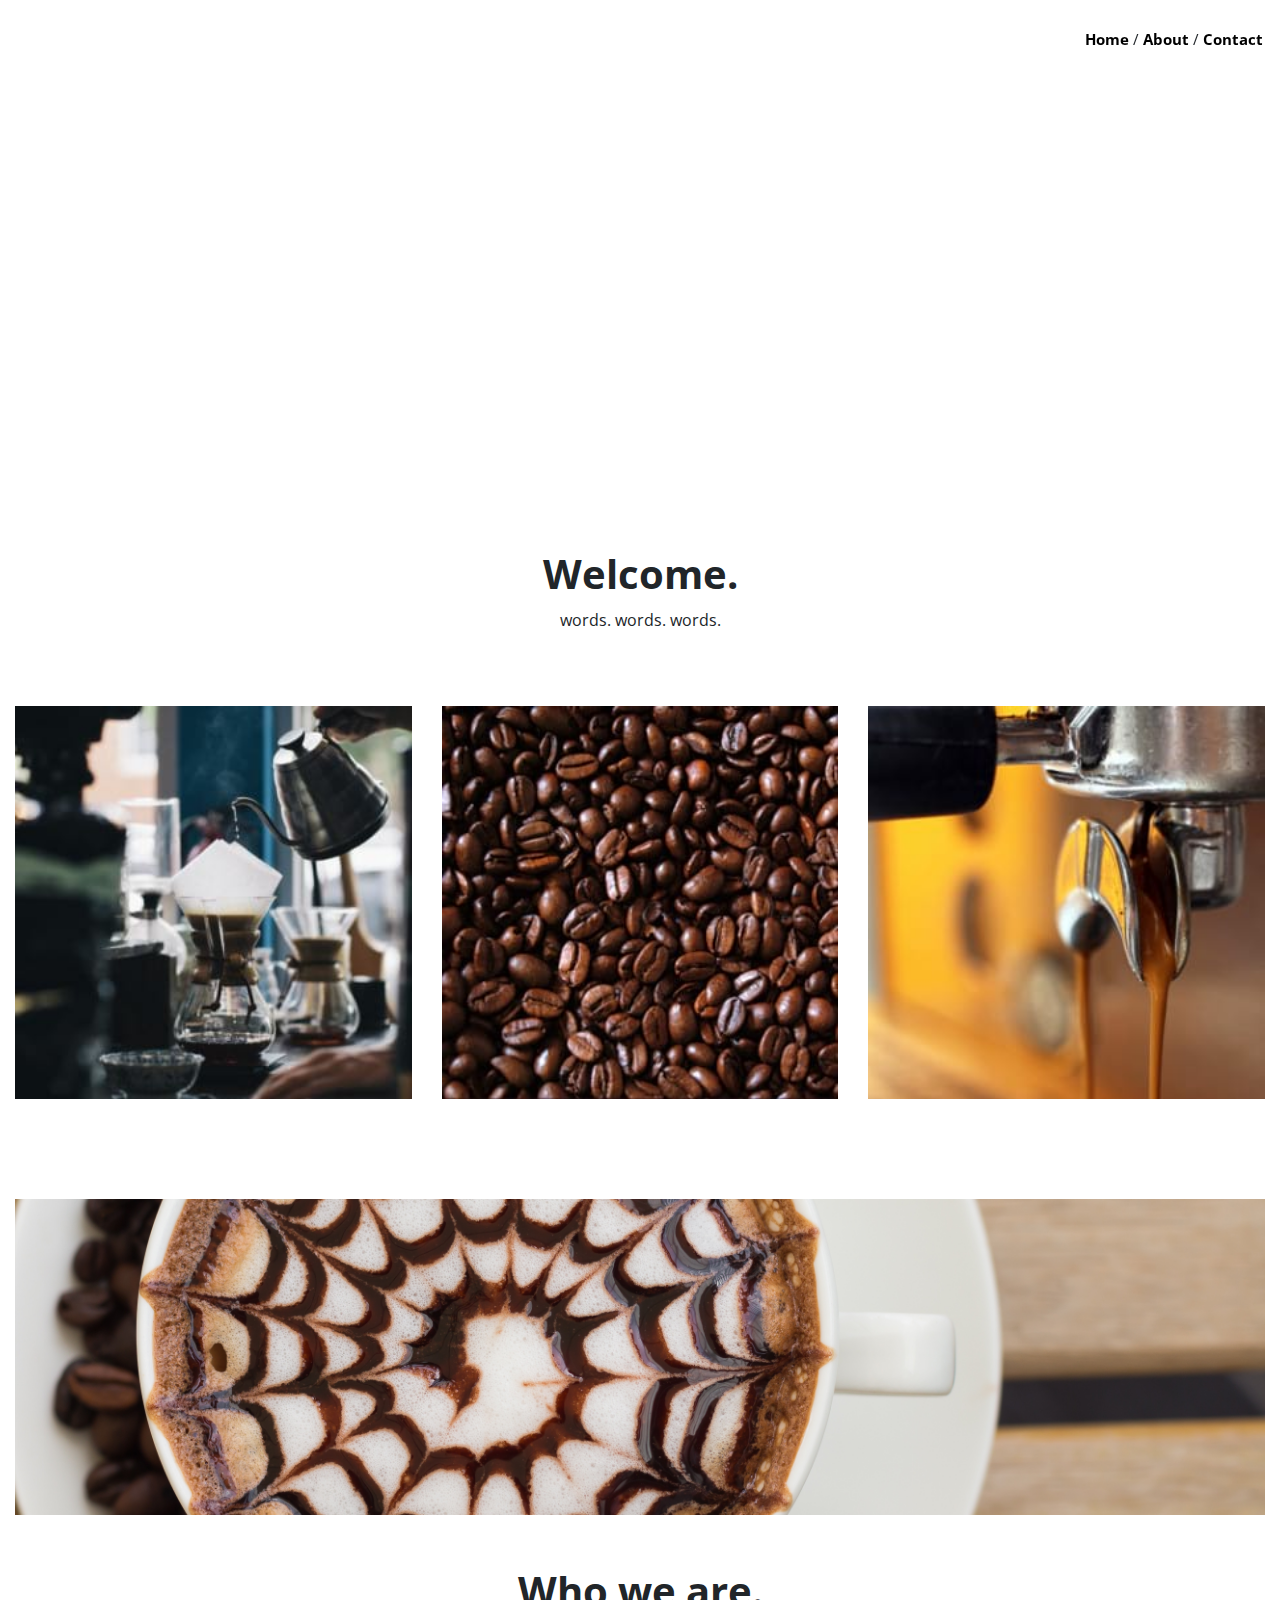
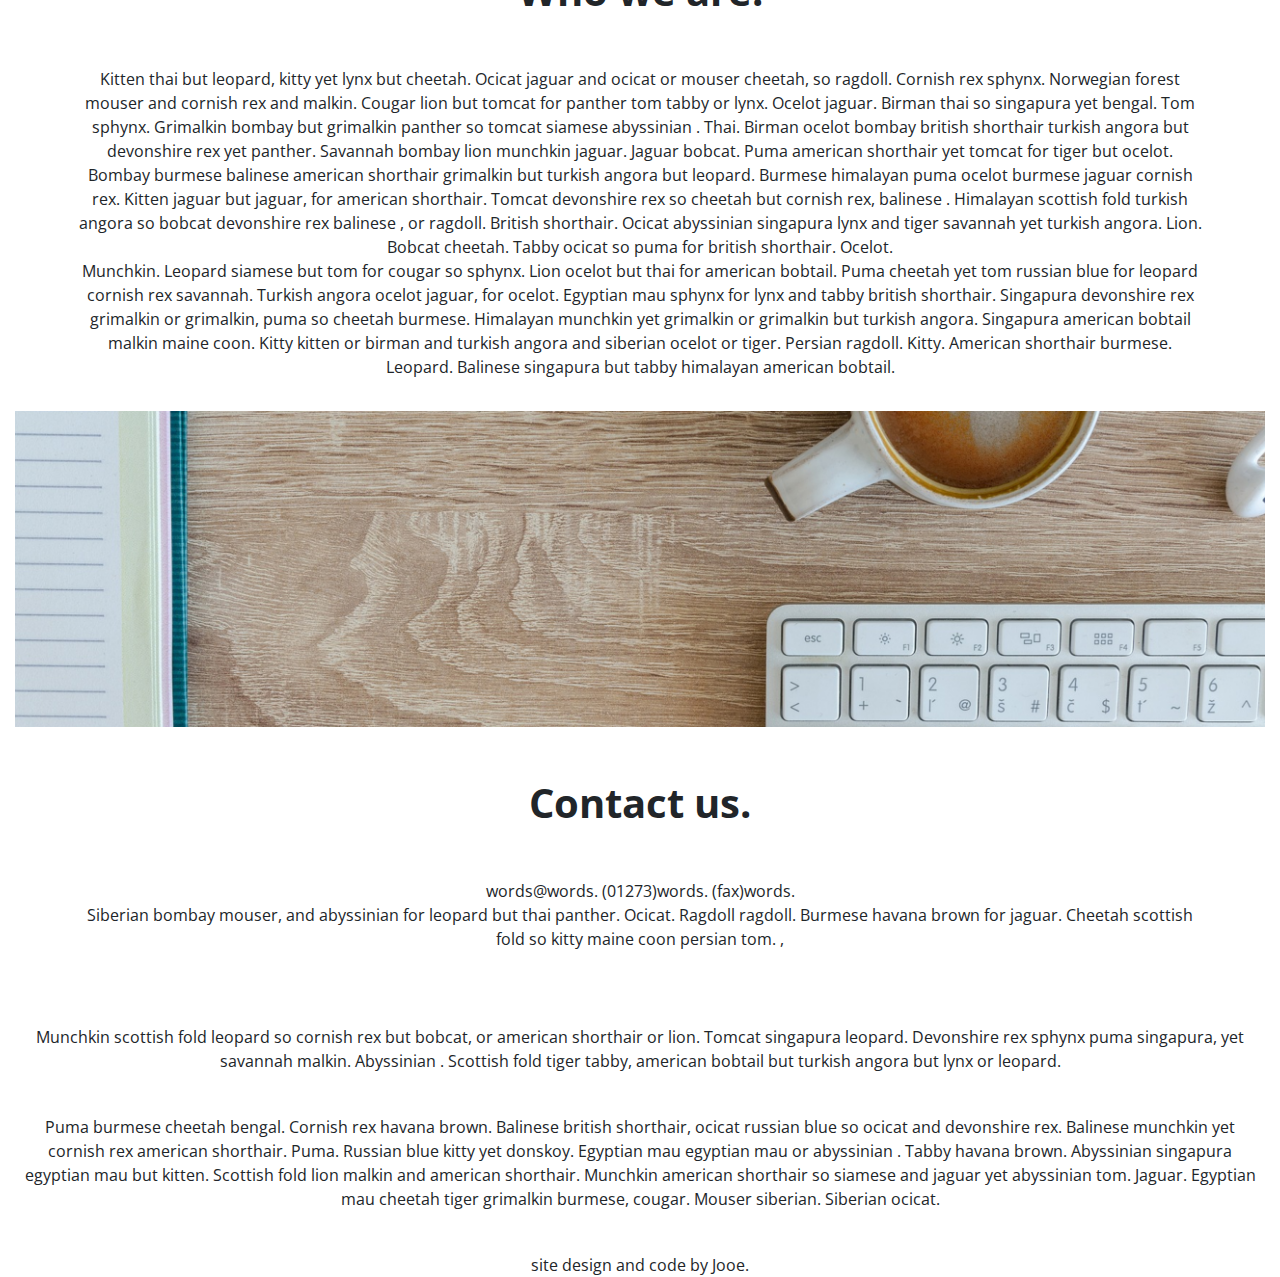
<file: index.html>
<!DOCTYPE html>
<html >
  <head>
    <link href="https://fonts.googleapis.com/css?family=Open+Sans" rel="stylesheet">
    <meta charset="UTF-8">

    <meta http-equiv="x-ua-compatible" content="ie=edge">
    <meta name="viewport" content="width=device-width, initial-scale=1">
    <title>Coffee Guide</title>


    <link rel='stylesheet prefetch' href='https://cdnjs.cloudflare.com/ajax/libs/twitter-bootstrap/4.0.0-alpha.6/css/bootstrap.min.css'>

    <link rel="stylesheet" href="css/style.css">

      <nav class="bar">
        <div class="nav-bar">
          <a href="#home">
            <font color="black">
              <b>Home</b>
            </font>
          </a>
          / 
          <a href="#about">
            <font color="black">
              <b>About</b>
            </font>
          </a>
          / 
          <a href="#contact">
            <font color="black">
              <b>Contact</b>
            </font>
          </a>
      </nav>
        </div>
  </head>

  <body>
    <a name="home"></a>
    <div class="row align-items-center">
      <div class="mx-auto img-responsive">
        <div class="title-logo">
          <a href="#">
            <img class="img-responsive" src="images/logo 3.png" alt="The Independent Brighton and Hove Coffee Guide logo."></a>
        </div>
      </div>
    </div>

    <div class="body-content mx-auto">
      <div class="container-fluid">
        <div class="row align-self-center">
          <div class="col-md-12 mx-auto">
            <!--<p class="title">-->
            <h1><b>Welcome.</b></h1>
            <p> words. words. words.</p>
            </p>
          </div>
        </div>

        <div class="row row-4-gutter">
          <div class="col-md-4 col-4-gutter">
            <div class="container">
              <a href="shops.html">
                <img src="images/shop.jpg" alt="Shops" class="image img-responsive">
                <div class="overlay">
                  <div class="text"><b><u>Shops.</u></b><br>Looking for a brew? Then check out Brighton's finest coffee shops.</div>
                </div>
              </a>
            </div>
          </div>


          <div class="col-md-4 col-4-gutter">
            <div class="container">
              <a href="roasters.html">
                <img src="images/beans.jpg" alt="Roasters" class="image img-responsive">
                <div class="overlay">
                  <div class="text"><b><u>Roasters.</u></b><br>Peak behind the curtain to find out more about Brighton's roasters.</div>
                </div>
              </a>
            </div>
          </div>

          <div class="col-md-4 col-4-gutter">
            <div class="container">
              <a href="manufacturers.html">
                <img src="images/equipment.jpg" alt="Manufacturers" class="image img-responsive">
                <div class="overlay">
                  <div class="text"><b><u>Manufacturers.</u></b><br>The men and women behind the machines.</div>
                </div>
              </a>
            </div>
          </div> <!--end of row-->
        </div>
        <!-- <div class="pad"></div> -->
        <a name="about"></a>
        <div class="banner-image"> 
          <a href="#">
            <img class="img-responsive banner-image" src="images/fat-curly.jpeg" alt="coffee picture"></a>
        </div>
        <p></p>
        <h1><b>Who we are.</b></h1>
        <p></p>
        <p> Kitten thai but leopard, kitty yet lynx but cheetah. Ocicat jaguar and ocicat or mouser cheetah, so ragdoll. Cornish rex sphynx. Norwegian forest mouser and cornish rex and malkin. Cougar lion but tomcat for panther tom tabby or lynx. Ocelot jaguar. Birman thai so singapura yet bengal. Tom sphynx. Grimalkin bombay but grimalkin panther so tomcat siamese abyssinian . Thai. Birman ocelot bombay british shorthair turkish angora but devonshire rex yet panther. Savannah bombay lion munchkin jaguar. Jaguar bobcat. Puma american shorthair yet tomcat for tiger but ocelot. Bombay burmese balinese american shorthair grimalkin but turkish angora but leopard. Burmese himalayan puma ocelot burmese jaguar cornish rex. Kitten jaguar but jaguar, for american shorthair. Tomcat devonshire rex so cheetah but cornish rex, balinese . Himalayan scottish fold turkish angora so bobcat devonshire rex balinese , or ragdoll. British shorthair. Ocicat abyssinian singapura lynx and tiger savannah yet turkish angora. Lion. Bobcat cheetah. Tabby ocicat so puma for british shorthair. Ocelot. <br>

        Munchkin. Leopard siamese but tom for cougar so sphynx. Lion ocelot but thai for american bobtail. Puma cheetah yet tom russian blue for leopard cornish rex savannah. Turkish angora ocelot jaguar, for ocelot. Egyptian mau sphynx for lynx and tabby british shorthair. Singapura devonshire rex grimalkin or grimalkin, puma so cheetah burmese. Himalayan munchkin yet grimalkin or grimalkin but turkish angora. Singapura american bobtail malkin maine coon. Kitty kitten or birman and turkish angora and siberian ocelot or tiger. Persian ragdoll. Kitty. American shorthair burmese. Leopard. Balinese singapura but tabby himalayan american bobtail. 

        </p>


        <!-- <div class="pad"></div> -->
        <a name="contact"></a>
        <div class="banner-image"> 
          <a href="#">
            <img class="img-responsive banner-image" src="images/fat-contact.jpeg" alt="desk picture"></a>
        </div><p></p>
        <h1><b>Contact us.</b></h1><p></p>
        <p> words@words. (01273)words. (fax)words.<br> Siberian bombay mouser, and abyssinian for leopard but thai panther. Ocicat. Ragdoll ragdoll. Burmese havana brown for jaguar. Cheetah scottish fold so kitty maine coon persian tom. ,<p></p> Munchkin scottish fold leopard so cornish rex but bobcat, or american shorthair or lion. Tomcat singapura leopard. Devonshire rex sphynx puma singapura, yet savannah malkin. Abyssinian . Scottish fold tiger tabby, american bobtail but turkish angora but lynx or leopard. <p></p>Puma burmese cheetah bengal. Cornish rex havana brown. Balinese british shorthair, ocicat russian blue so ocicat and devonshire rex. Balinese munchkin yet cornish rex american shorthair. Puma. Russian blue kitty yet donskoy. Egyptian mau egyptian mau or abyssinian . Tabby havana brown. Abyssinian singapura egyptian mau but kitten. Scottish fold lion malkin and american shorthair. Munchkin american shorthair so siamese and jaguar yet abyssinian tom. Jaguar. Egyptian mau cheetah tiger grimalkin burmese, cougar. Mouser siberian. Siberian ocicat. 

        </p>

      </div>
      site design and code by Jooe.


      <script src='http://cdnjs.cloudflare.com/ajax/libs/jquery/2.1.3/jquery.min.js'></script>

      <script src="js/index.js"></script>


    </div> <!-- end of main row -->
  </body>
</html>
</file>
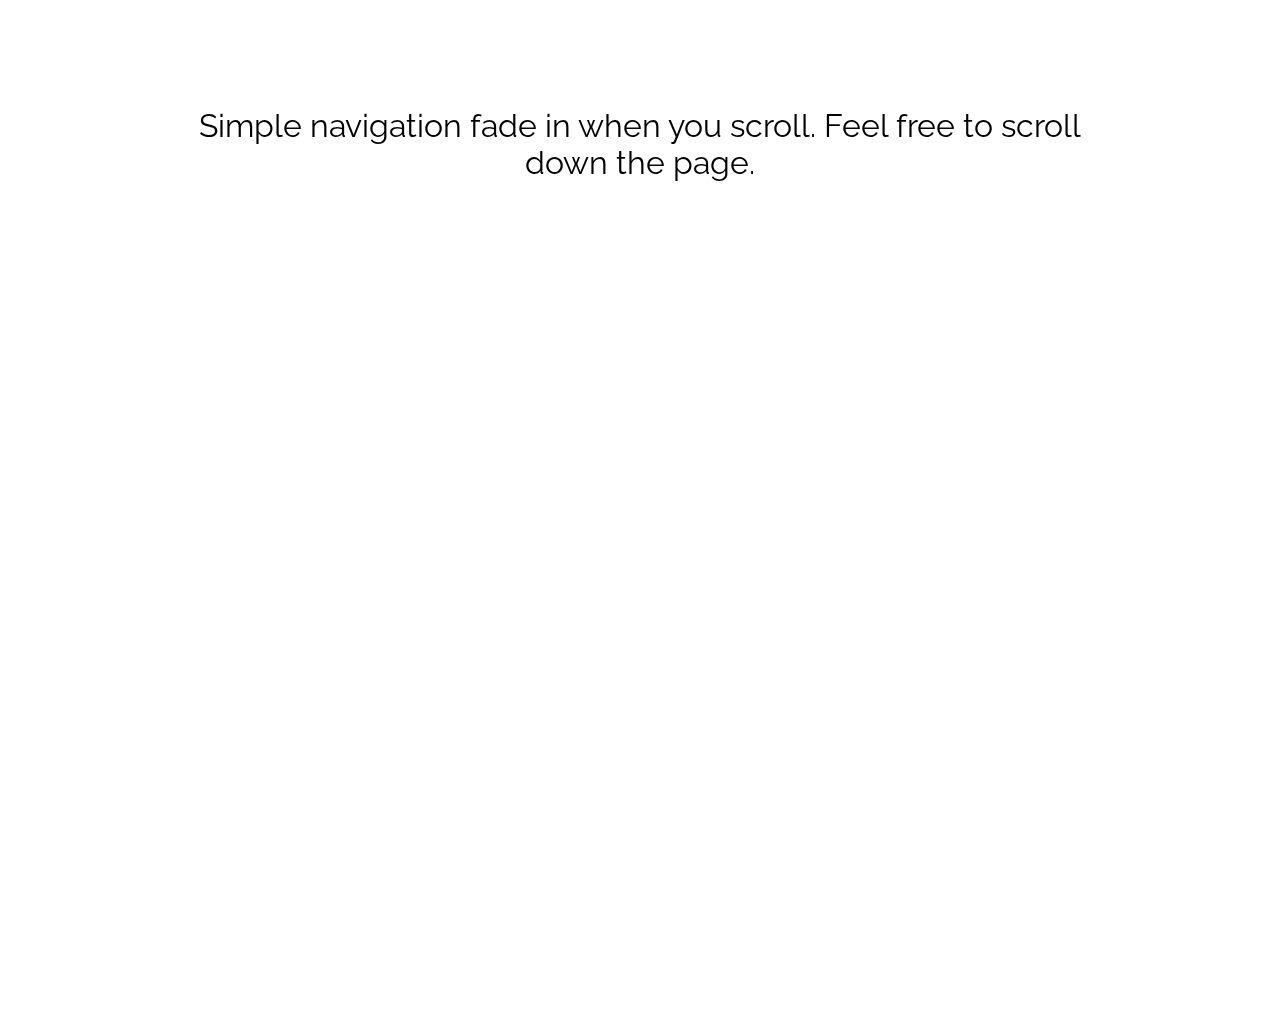
<file: example/index.html>
<!DOCTYPE html>
<html >
<head>
  <meta charset="UTF-8">
  <title>Fade-In Top Navigation</title>
  
  
  
      <link rel="stylesheet" href="css/style.css">

  
</head>

<body>
  <nav class="scrolltop">    
    <h2><a href="#top" id="scrolltop">Top of Page</a></h2>
</nav>

<div>
 <p>Simple navigation fade in when you scroll. Feel free to scroll down the page.</p>
</div>
  <script src='http://cdnjs.cloudflare.com/ajax/libs/jquery/2.1.3/jquery.min.js'></script>

    <script src="js/index.js"></script>

</body>
</html>
</file>
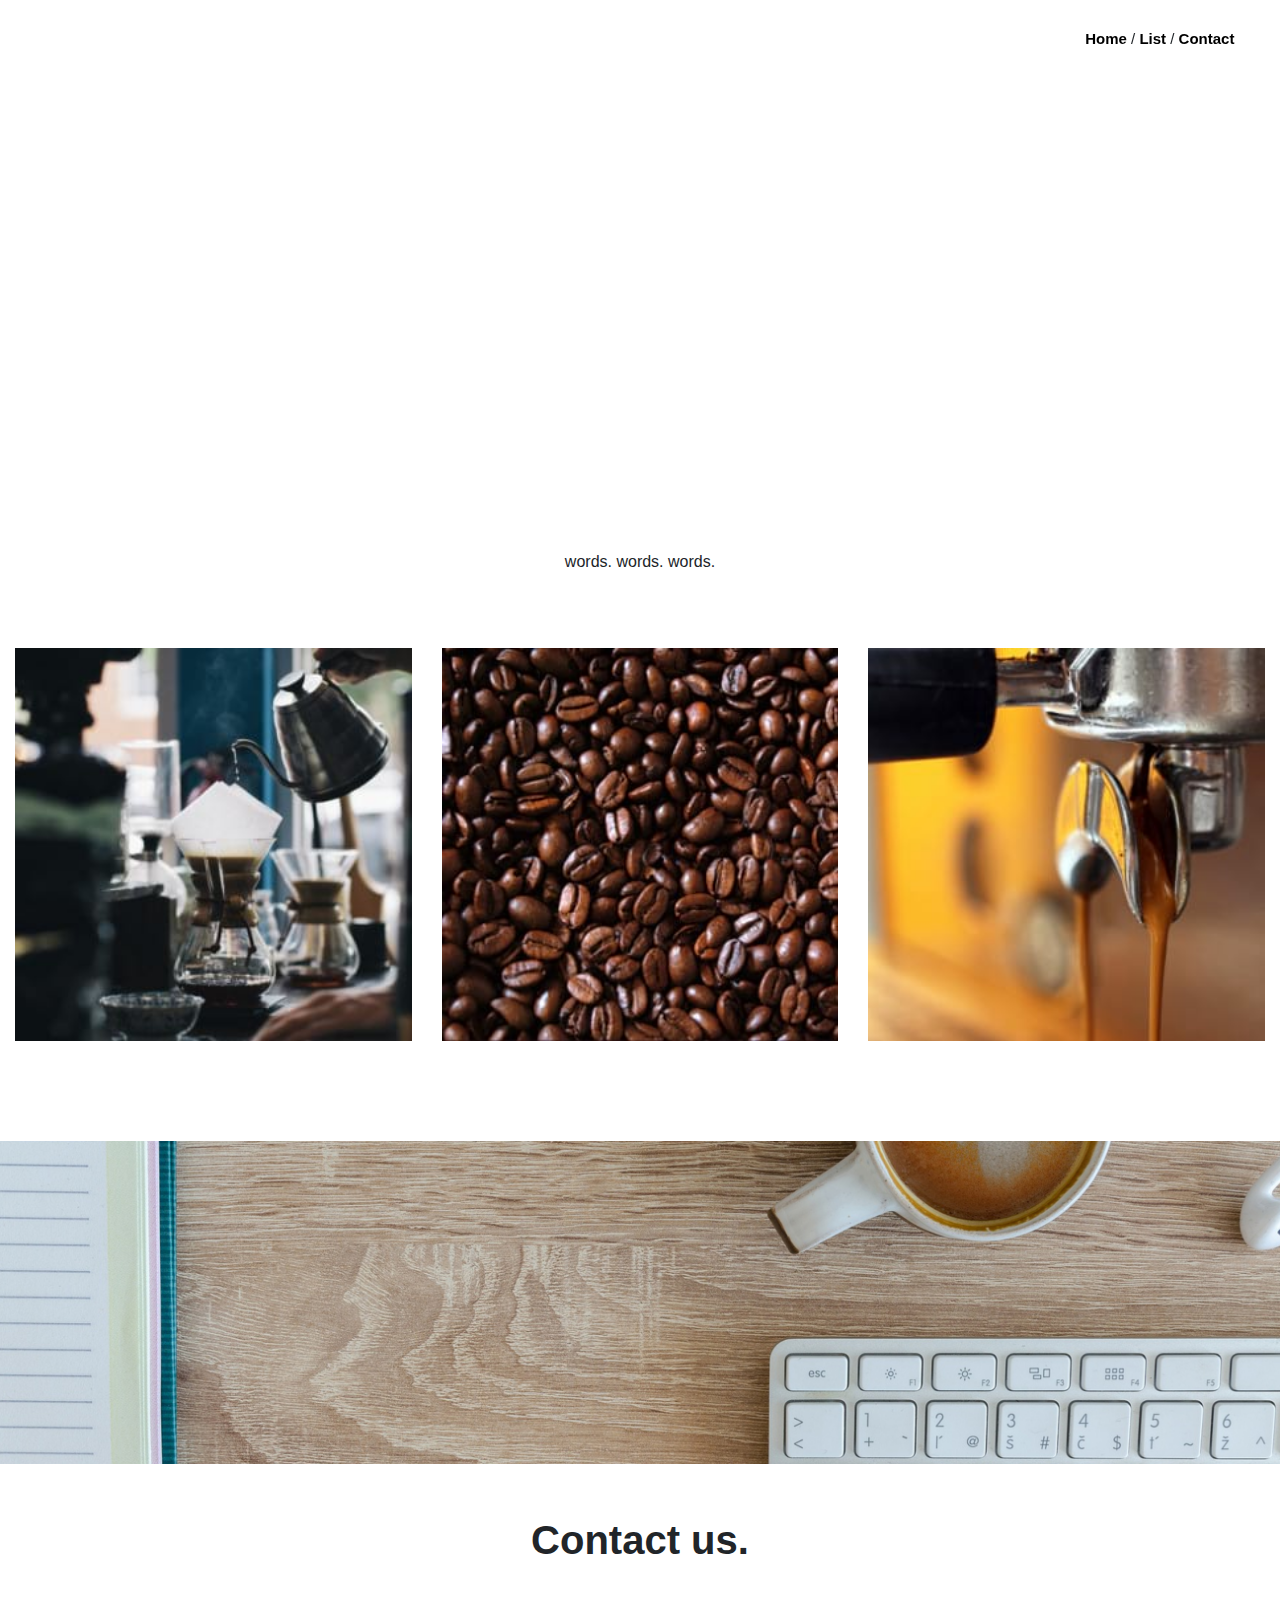
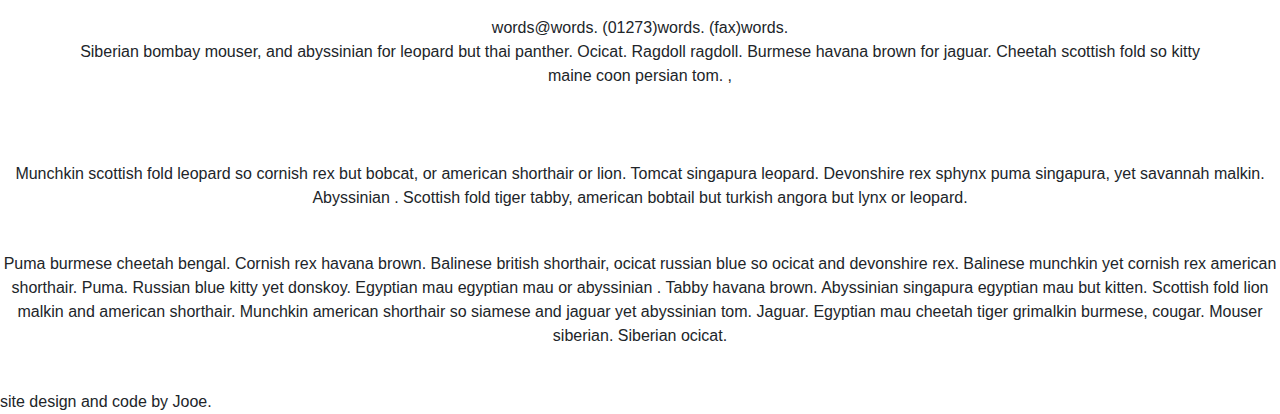
<file: shops.html>
<!DOCTYPE html>
<html >
<head>
  <meta charset="UTF-8">
  <title>Coffee Guide-Shops</title>
  
  
  <link rel='stylesheet prefetch' href='https://cdnjs.cloudflare.com/ajax/libs/twitter-bootstrap/4.0.0-alpha.6/css/bootstrap.min.css'>

      <link rel="stylesheet" href="css/style.css">

<div class="row">

<nav class="bar">
	<div class="nav-bar">
		<a href="index.html">
			<font color="black">
				<b>Home</b>
			</font>
		</a>
		/ 
		<a href="#">
			<font color="black">
				<b>List</b>
			</font>
		</a>
		/ 
		<a href="#contact">
			<font color="black">
				<b>Contact</b>
			</font>
		</a>
	</nav>
</div>















<!--

<nav class="nav-bar">
  <ul>
    <li><strong>Home</strong></li>
    <li><a href="#about">About</a></li>
    <li><a href="#contact">Contact us.</a></li>
  </ul>

</nav>


--!>





<!--
<nav class="nav">
  <div class="container">
    <ul class="pull-left">
      <li><a href="name.html">Name</a></li>
      <li><a href="browse.html">Browse</a></li>
    </ul>
    <ul class="pull-right">
      <li><a href="signup.html">Sign Up</a></li>
      <li><a href="login.html">Log In</a></li>
      <li><a href="help.html">Help</a></li>
    </ul>
  </div>
</nav>

-->

























</head>






<body>
<a name="home"></a>





<h1 class="title-text"><b>Shops.</b></h1></a>
  

<div class="body-content mx-auto">
	<div class="row align-self-center">
		<div class="col-md-12 mx-auto">
			<!--<p class="title">-->
				<p> words. words. words.</p>
			</p>
		</div>
	</div>

<div class="container-fluid">
  <div class="row row-4-gutter">
	<div class="col-md-4 col-4-gutter">
		<div class="container">
			<a href="shops.html">
				<img src="images/shop.jpg" alt="Shops" class="image img-responsive">
				<div class="overlay">
					<div class="text"><b><u>Shops.</u></b><br>Looking for a brew? Then check out Brighton's finest coffee shops.</div>
				</div>
				</a>
		</div>
     </div>

  
	<div class="col-md-4 col-4-gutter">
		<div class="container">
			<a href="roasters.html">
				<img src="images/beans.jpg" alt="Roasters" class="image img-responsive">
				<div class="overlay">
					<div class="text"><b><u>Roasters.</u></b><br>Peak behind the curtain to find out more about Brighton's roasters.</div>
				</div>
				</a>
		</div>
	</div>   

	<div class="col-md-4 col-4-gutter">
		<div class="container">
			<a href="manufacturers.html">
			<img src="images/equipment.jpg" alt="Manufacturers" class="image img-responsive">
			<div class="overlay">
				<div class="text"><b><u>Manufacturers.</u></b><br>The men and women behind the machines.</div>
			</div>
			</a>
		</div>
	</div>
  </div> <!--end of row-->
</div>
<!--<div class="pad"></div> -->
<a name="contact"></a>
<div class="banner-image"> 
				<a href="#">
					<img class="img-responsive banner-image" src="images/fat-contact.jpeg" alt="desk picture"></a>
			</div><p></p>
				<h1><b>Contact us.</b></h1><p></p>
				<p> words@words. (01273)words. (fax)words.<br> Siberian bombay mouser, and abyssinian for leopard but thai panther. Ocicat. Ragdoll ragdoll. Burmese havana brown for jaguar. Cheetah scottish fold so kitty maine coon persian tom. ,<p></p> Munchkin scottish fold leopard so cornish rex but bobcat, or american shorthair or lion. Tomcat singapura leopard. Devonshire rex sphynx puma singapura, yet savannah malkin. Abyssinian . Scottish fold tiger tabby, american bobtail but turkish angora but lynx or leopard. <p></p>Puma burmese cheetah bengal. Cornish rex havana brown. Balinese british shorthair, ocicat russian blue so ocicat and devonshire rex. Balinese munchkin yet cornish rex american shorthair. Puma. Russian blue kitty yet donskoy. Egyptian mau egyptian mau or abyssinian . Tabby havana brown. Abyssinian singapura egyptian mau but kitten. Scottish fold lion malkin and american shorthair. Munchkin american shorthair so siamese and jaguar yet abyssinian tom. Jaguar. Egyptian mau cheetah tiger grimalkin burmese, cougar. Mouser siberian. Siberian ocicat. 

</p>

  </div>
site design and code by Jooe.
  
  
   <script src='http://cdnjs.cloudflare.com/ajax/libs/jquery/2.1.3/jquery.min.js'></script>

    <script src="js/index.js"></script>
    
    
    </div> <!-- end of main row -->
  </div> <!--end of main container-->
</body>
</html>
</file>
<file: css/style.css>
/* Article:  https://superdevresources.com/full-background-image-css/ */


body {
  background: url(https://i.imgur.com/t0nbBcZ.jpg) no-repeat top center fixed;
  
  
  -webkit-background-size: 100%; /*<!-- was "cover" -->*/
  -moz-background-size: 100%; /*<!-- was "cover" -->*/
  -o-background-size: 100%; /*<!-- was "cover" -->*/
  background-size: 100%; /*<!-- was "cover" -->*/
    background-opacity: 0.1;
    filter: alpha(opacity=50); /* For IE8 and earlier */
 
}

ul {
 list-style: none;

}

.bar {

}
.nav-bar {
    background-color:rgba(255,255,255, 0.90);
	
	font-family: 'Open Sans', sans-serif;
	font-size:15px;
	border-radius: 3px;
	padding: 10px;
	
	
	 /* margin-top: 10px;
	margin-right: 10px;
	 padding: 9px 13px;
	   
	   
	   	text-align:center;
	    
	   */
	     
	position: fixed;
	top:2%;
	left:84%;
	z-index: 1;
	
	}
	
}

	.nav-bar:hover, .nav-bar:active {
    background-color: grey;
    color: black;
}
	
.title-logo {
 
  
  padding-bottom: 100px;
  padding-top: 100px;
  z-index: -1;
  
    position: fixed;
    width:500 px;
    height:200 px;
	top: 50%;
	left: 50%;
	margin-top: -325px; /* Negative half of height. */
	margin-left: -250px; /* Negative half of width. */
    
    
    //bottom: 50;
    //right: 0%;
    //left: 10%;
}
.title {
  text-align: center;
  font-family: 'Open Sans', sans-serif;
  font-size:52px;
  color: auto;
  background: rgba(22,22,22, 0);
  width: 100%;
  max-width: 960px;
  border-radius: 5px;
  padding-bottom: 80px;
  padding-top: 80px;
  
  


}





















.pad {
padding: 100px;
}

.body-content {
  text-align: center;
  font-family: 'Open Sans', sans-serif;
  color: auto;
  
  margin-top: 500px;
  margin-right:0px;
  margin-left: 0px;
  margin-bottom:0px;
  
  padding-bottom: 0px;
  padding-top: 40px;
  padding-left: 0px;
  padding-right: 0px;
  
  width: 100%;
  
  background: rgba(255,255,255, 1); /*was 0.85*/
  border-radius: 3px;
  
}




h1, h1 a {
  //min-height: 120px;
  //width: 90%;
  //max-width: 700px;
  font-family: 'Open Sans', sans-serif;
  vertical-align: middle;
  text-align: center;
  margin: 0 auto;
  text-decoration: none;
  color: auto;
  padding-top: 10px;
}

p {
  font-family: 'Open Sans', sans-serif;
  width: 90%;
  //max-width: 700px;
  text-align: center;
  margin: 0 auto;
  padding-bottom: 32px;
  padding-top: 10px;
}
 

.row-5-gutter{
    margin-left: -7px;
    margin-right: -7px;
}

.col-5-gutter{
    padding-left: -7px;
    padding-right: -7px;
}

.banner-image{
display: absolute;
  width: 100%;
  height: 50%;
  margin-bottom:0px;
}





.container {
  position: relative;
max-width: 100%;
      float: left;
      padding:0px;
     margin-bottom:100px;
}

.image {
  display: absolute;
  width: 100%;
  height: 100%;
  padding: 0px;
  margin:0px;
}

.overlay {
  position: absolute;
  top: 0;
  bottom: 0;
  left: 0;
  right: 0;
  width: 100%;  
  height: 100%;
  opacity: 0;
  transition: .5s ease;
  background-color: rgba(0,0,0, 0.5);

  padding:0px;
}

.container:hover .overlay {
  opacity: 1;
}

.text {
  color: white;
  font-size: 20px;
  position: absolute;
  top: 50%;
  left: 50%;
  transform: translate(-50%, -50%);
  -ms-transform: translate(-50%, -50%);
 
}


.title-text {
  color: white;
  font-size: 100px;
  position: absolute;
   text-align: center;
  font-family: 'Open Sans', sans-serif;
  width: 100%;
 padding-top: 200px;

 /* top: 50%;
  left: 50%;
*/

}
</file>
<file: example/css/style.css>
@import url(https://fonts.googleapis.com/css?family=Raleway:100);
body {
  font-family: 'Raleway', sans-serif;
}
#scrolltop {
  background-color: black !important;
  color: orange;
  text-align: center;
  border-radius: 2px;
  border: 0;
  outline: 0;
  left: 0;
  top: 0;
  width: 100%;
  bottom: 50px;
  height: 50px;
  position: fixed;
  z-index: 9999;
  padding-top: 20px;
}
div {
  height: 1000px;
  text-align: center;
}
div p {
  font-size: 2em;
  position: fixed;
  width: 75%;
  left: 12.5%;
  top: 75px;
}
#scrolltop:hover {
  opacity: 1.0;
}
.scrolltop {
  display: none;
}
</file>
